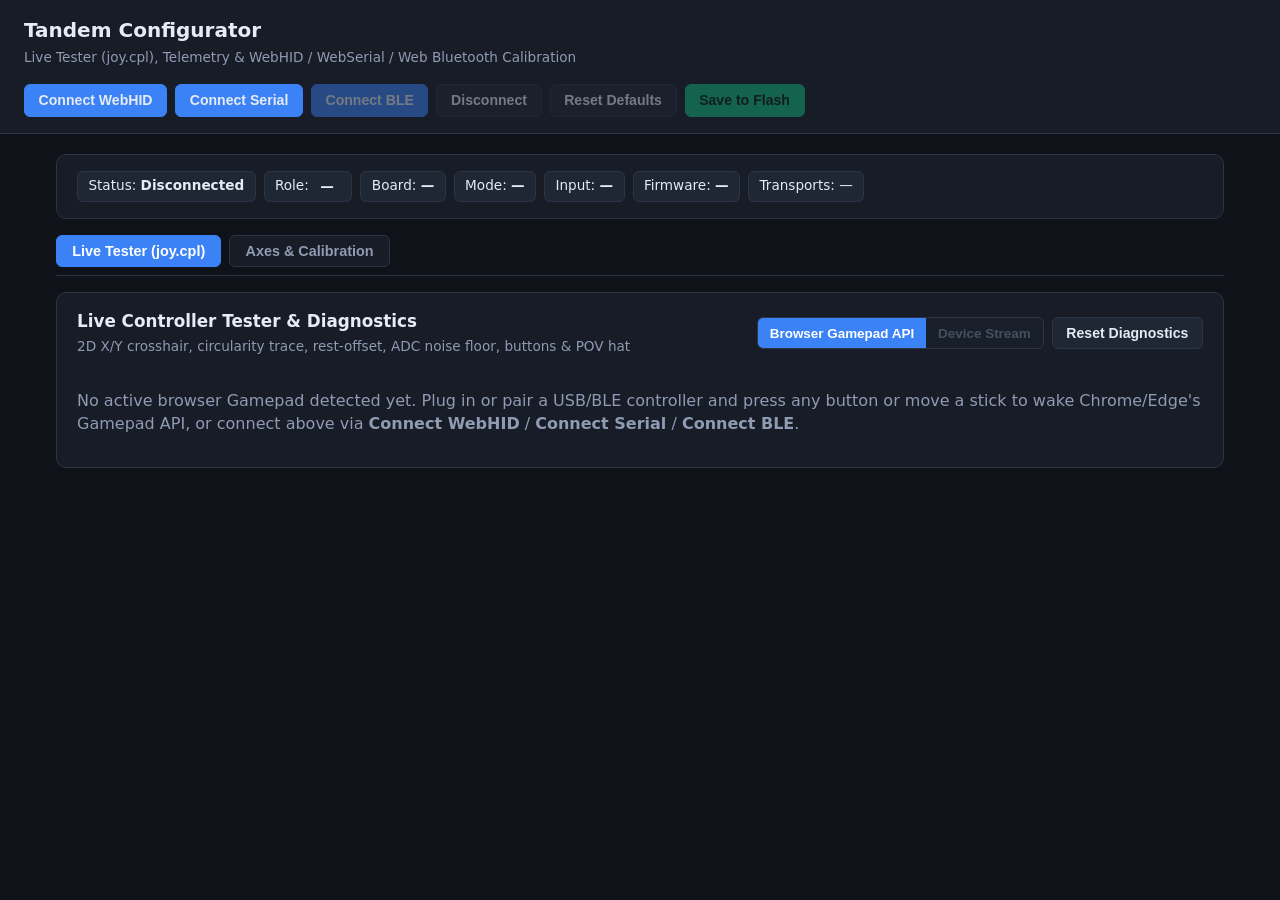
<file: configurator/index.html>
<!DOCTYPE html>
<!-- SPDX-License-Identifier: AGPL-3.0-only -->
<html lang="en">
<head>
  <meta charset="UTF-8" />
  <meta name="viewport" content="width=device-width, initial-scale=1.0" />
  <meta name="description" content="Zero-install browser configurator and live controller tester for Tandem Controls (single-stick, HOTAS, HOSAS, and custom DIY rigs) over WebHID, WebSerial, and Web Bluetooth." />
  <title>Tandem Configurator — Live Controller Tester &amp; Calibration</title>
  <link rel="stylesheet" href="style.css" />
</head>
<body>
  <header class="topbar">
    <div class="brand">
      <h1>Tandem Configurator</h1>
      <span class="subtitle">Live Tester (joy.cpl), Telemetry &amp; WebHID / WebSerial / Web Bluetooth Calibration</span>
    </div>
    <div class="actions">
      <button id="btn-connect-hid" class="btn btn-primary">Connect WebHID</button>
      <button id="btn-connect" class="btn btn-primary">Connect Serial</button>
      <button id="btn-connect-ble" class="btn btn-primary">Connect BLE</button>
      <button id="btn-disconnect" class="btn btn-secondary" disabled>Disconnect</button>
      <button id="btn-reset" class="btn btn-secondary" disabled>Reset Defaults</button>
      <button id="btn-save" class="btn btn-accent" disabled>Save to Flash</button>
    </div>
  </header>

  <main class="container">
    <div id="banner-unsupported" class="banner banner-warn hidden">
      WebHID, WebSerial, and Web Bluetooth are unavailable in this browser (use desktop <strong>Chrome</strong> or <strong>Edge</strong> for device tuning). The <strong>Gamepad API</strong> Live Tester still works below for OS-enumerated controllers.
    </div>
    <div id="status-toast" class="banner hidden"></div>

    <section id="device-panel" class="card device-bar">
      <div class="badge-group">
        <span class="badge">Status: <strong id="val-status">Disconnected</strong></span>
        <span class="badge">Role: <strong id="val-role" class="role-badge">—</strong></span>
        <span class="badge">Board: <strong id="val-board">—</strong></span>
        <span class="badge">Mode: <strong id="val-mode">—</strong></span>
        <span class="badge">Input: <strong id="val-input">—</strong></span>
        <span class="badge">Firmware: <strong id="val-fw">—</strong></span>
        <span class="badge">Transports: <span id="val-transports" class="transport-pills">—</span></span>
      </div>
      <div id="device-settings-row" class="device-settings-row hidden">
        <div id="stick-dev-controls" class="device-controls hidden">
          <label class="inline-field">Role
            <select id="sel-stick-role">
              <option value="L">Left Stick</option>
              <option value="R">Right Stick</option>
            </select>
          </label>
          <label class="inline-field">Transport Mode
            <select id="sel-stick-mode"></select>
          </label>
        </div>
        <div id="base-dev-controls" class="device-controls hidden">
          <label class="inline-field">Output Mode
            <select id="sel-base-mode">
              <option value="DUAL">Dual (2x HID)</option>
              <option value="COMBINED">Combined (1x HID)</option>
            </select>
          </label>
        </div>
      </div>
    </section>

    <section id="telemetry-panel" class="card telemetry-bar hidden">
      <div class="tlm-item">
        <span class="tlm-label">Sample / RX Rate</span>
        <strong id="tlm-sample-hz" class="tlm-val">N/A</strong>
      </div>
      <div class="tlm-item">
        <span class="tlm-label">TX / HID Rate</span>
        <strong id="tlm-tx-hz" class="tlm-val">N/A</strong>
      </div>
      <div class="tlm-item">
        <span class="tlm-label">Link / Peer</span>
        <strong id="tlm-peer" class="tlm-val">N/A</strong>
      </div>
      <div class="tlm-item">
        <span class="tlm-label">RSSI</span>
        <strong id="tlm-rssi" class="tlm-val">N/A</strong>
      </div>
      <div class="tlm-item">
        <span class="tlm-label">Dropped</span>
        <strong id="tlm-drop" class="tlm-val">N/A</strong>
      </div>
      <div class="tlm-item">
        <span class="tlm-label">Failsafe</span>
        <strong id="tlm-failsafe" class="tlm-pill">N/A</strong>
      </div>
      <div class="tlm-item">
        <span class="tlm-label">Battery</span>
        <strong id="tlm-battery" class="tlm-val">N/A</strong>
      </div>
    </section>

    <nav class="tab-bar" role="tablist">
      <button id="tab-btn-live" class="tab-btn active" role="tab" aria-selected="true">Live Tester (joy.cpl)</button>
      <button id="tab-btn-calib" class="tab-btn" role="tab" aria-selected="false">Axes &amp; Calibration</button>
    </nav>

    <section id="panel-live" class="card">
      <div class="section-header">
        <div>
          <h2>Live Controller Tester &amp; Diagnostics</h2>
          <span class="subtitle">2D X/Y crosshair, circularity trace, rest-offset, ADC noise floor, buttons &amp; POV hat</span>
        </div>
        <div class="wizard-controls">
          <div class="segmented" role="group" aria-label="Live telemetry source">
            <button id="btn-source-gamepad" class="seg-btn active">Browser Gamepad API</button>
            <button id="btn-source-device" class="seg-btn" disabled>Device Stream</button>
          </div>
          <label id="wrap-show-all-btns" class="toggle-inline hidden">
            <input type="checkbox" id="chk-show-all-btns" />
            All 32 buttons
          </label>
          <button id="btn-reset-diag" class="btn btn-secondary">Reset Diagnostics</button>
        </div>
      </div>

      <div id="live-cards-container" class="live-cards-grid">
        <p class="muted">Plug in a Tandem Controls USB/BLE HID stick or Base Station and move an axis/press a button for instant <strong>Gamepad API</strong> testing, or click <strong>Connect WebHID</strong> / <strong>Connect Serial</strong> / <strong>Connect BLE</strong> above for raw ADC values and calibration.</p>
      </div>
    </section>

    <div id="panel-calib" class="hidden">
      <div id="calib-readonly-banner" class="banner banner-warn hidden">
        Connected device is a <strong>Base Station</strong> (read-only telemetry/live view). Connect directly to a stick over USB or <code>BLE_CFG</code> to edit and persist axis calibration.
      </div>

      <section class="card">
        <div class="section-header">
          <h2>Axes &amp; Calibration</h2>
          <div class="wizard-controls">
            <label class="toggle-inline">
              <input type="checkbox" id="chk-show-all-axes" />
              Show all 8 axis slots
            </label>
            <button id="btn-center-all" class="btn btn-secondary" disabled>Capture Center (All)</button>
            <button id="btn-sweep-all" class="btn btn-secondary" disabled>Start Min/Max Sweep</button>
            <button id="btn-apply-all" class="btn btn-primary" disabled>Apply All Axes</button>
          </div>
        </div>
        <div id="axes-grid" class="axes-grid">
          <p class="muted">Connect a Tandem Controls stick over USB (<strong>WebHID</strong> or <strong>WebSerial</strong>) or BLE (<code>BLE_CFG</code> mode — no OS Bluetooth pairing needed).</p>
        </div>
      </section>

      <section class="card" style="margin-top: 1rem;">
        <h2>Buttons &amp; POV Hat</h2>
        <div id="digital-panel" class="digital-panel">
          <div id="hat-box" class="hat-box hidden">
            <span class="label">POV Hat</span>
            <strong id="val-hat">Centered (0)</strong>
          </div>
          <div id="buttons-grid" class="buttons-grid"></div>
        </div>
      </section>
    </div>
  </main>

  <script src="app.js"></script>
</body>
</html>
</file>
<file: configurator/style.css>
/* SPDX-License-Identifier: AGPL-3.0-only */
:root {
  --bg: #0f1218;
  --surface: #171c26;
  --surface-alt: #1f2634;
  --border: #2c3547;
  --text: #e6ebf5;
  --muted: #8f9bb3;
  --primary: #3b82f6;
  --accent: #10b981;
  --warn: #f59e0b;
  --danger: #ef4444;
}

* {
  box-sizing: border-box;
}

body {
  margin: 0;
  font-family: system-ui, -apple-system, Segoe UI, Roboto, sans-serif;
  background: var(--bg);
  color: var(--text);
  line-height: 1.45;
}

.topbar {
  display: flex;
  flex-wrap: wrap;
  align-items: center;
  justify-content: space-between;
  gap: 1rem;
  padding: 1rem 1.5rem;
  background: var(--surface);
  border-bottom: 1px solid var(--border);
}

.brand h1 {
  margin: 0;
  font-size: 1.25rem;
}

.subtitle {
  color: var(--muted);
  font-size: 0.85rem;
}

.actions,
.wizard-controls {
  display: flex;
  flex-wrap: wrap;
  gap: 0.5rem;
}

.container {
  max-width: 1200px;
  margin: 1.25rem auto;
  padding: 0 1rem;
  display: flex;
  flex-direction: column;
  gap: 1rem;
}

.card {
  background: var(--surface);
  border: 1px solid var(--border);
  border-radius: 10px;
  padding: 1rem 1.25rem;
}

.device-bar {
  display: flex;
  flex-wrap: wrap;
  align-items: center;
  justify-content: space-between;
  gap: 0.75rem;
}

.badge-group {
  display: flex;
  flex-wrap: wrap;
  gap: 0.5rem;
}

.badge {
  background: var(--surface-alt);
  border: 1px solid var(--border);
  border-radius: 6px;
  padding: 0.3rem 0.65rem;
  font-size: 0.85rem;
}

.device-settings-row,
.device-controls {
  display: flex;
  flex-wrap: wrap;
  align-items: center;
  gap: 0.6rem;
}

.inline-field {
  display: inline-flex;
  align-items: center;
  gap: 0.45rem;
  background: var(--surface-alt);
  border: 1px solid var(--border);
  border-radius: 6px;
  padding: 0.22rem 0.55rem;
  font-size: 0.82rem;
  color: var(--muted);
}

.inline-field select {
  background: var(--bg);
  color: var(--text);
  border: 1px solid var(--border);
  border-radius: 5px;
  padding: 0.22rem 0.4rem;
  font-size: 0.82rem;
}

.btn {
  border: 1px solid var(--border);
  border-radius: 6px;
  padding: 0.45rem 0.85rem;
  font-size: 0.88rem;
  font-weight: 600;
  cursor: pointer;
  color: var(--text);
  background: var(--surface-alt);
}

.btn:disabled {
  opacity: 0.45;
  cursor: not-allowed;
}

.btn-primary {
  background: var(--primary);
  border-color: var(--primary);
}

.btn-accent {
  background: var(--accent);
  border-color: var(--accent);
  color: #072219;
}

.btn-warn {
  background: var(--warn);
  border-color: var(--warn);
  color: #1f1400;
}

.banner {
  padding: 0.75rem 1rem;
  border-radius: 8px;
  border: 1px solid var(--border);
  background: var(--surface-alt);
}

.banner-warn {
  border-color: var(--warn);
  color: #fde68a;
}

.banner-ok {
  border-color: var(--accent);
  color: #a7f3d0;
}

.banner-err {
  border-color: var(--danger);
  color: #fecaca;
}

.hidden {
  display: none !important;
}

.section-header {
  display: flex;
  flex-wrap: wrap;
  justify-content: space-between;
  align-items: center;
  gap: 0.75rem;
  margin-bottom: 1rem;
}

.section-header h2,
.card h2 {
  margin: 0 0 0.75rem 0;
  font-size: 1.05rem;
}

.section-header h2 {
  margin: 0;
}

.axes-grid {
  display: grid;
  grid-template-columns: repeat(auto-fit, minmax(320px, 1fr));
  gap: 1rem;
}

.axis-card {
  background: var(--surface-alt);
  border: 1px solid var(--border);
  border-radius: 8px;
  padding: 0.9rem;
  display: flex;
  flex-direction: column;
  gap: 0.65rem;
}

.axis-head {
  display: flex;
  justify-content: space-between;
  align-items: center;
}

.axis-title {
  font-weight: 700;
  font-size: 0.95rem;
}

.bar-row {
  display: grid;
  grid-template-columns: 52px 1fr 68px;
  align-items: center;
  gap: 0.5rem;
  font-size: 0.82rem;
}

.bar-track {
  position: relative;
  height: 12px;
  background: var(--bg);
  border: 1px solid var(--border);
  border-radius: 999px;
  overflow: hidden;
}

.bar-fill {
  height: 100%;
  background: var(--primary);
  width: 0%;
}

.bar-fill.shaped {
  position: absolute;
  top: 0;
  background: var(--accent);
}

.form-grid {
  display: grid;
  grid-template-columns: repeat(3, 1fr);
  gap: 0.45rem;
}

.field {
  display: flex;
  flex-direction: column;
  gap: 0.2rem;
  font-size: 0.78rem;
  color: var(--muted);
}

.field input,
.field select {
  width: 100%;
  background: var(--bg);
  color: var(--text);
  border: 1px solid var(--border);
  border-radius: 5px;
  padding: 0.3rem 0.4rem;
  font-size: 0.82rem;
}

.axis-foot {
  display: flex;
  align-items: center;
  justify-content: space-between;
  gap: 0.5rem;
}

.curve-preview {
  background: var(--bg);
  border: 1px solid var(--border);
  border-radius: 6px;
}

.digital-panel {
  display: flex;
  flex-wrap: wrap;
  align-items: center;
  gap: 1rem;
}

.hat-box {
  background: var(--surface-alt);
  border: 1px solid var(--border);
  border-radius: 6px;
  padding: 0.5rem 0.85rem;
  display: flex;
  flex-direction: column;
  min-width: 130px;
}

.buttons-grid {
  display: flex;
  flex-wrap: wrap;
  gap: 0.45rem;
}

.btn-pill {
  min-width: 44px;
  text-align: center;
  padding: 0.35rem 0.5rem;
  border-radius: 6px;
  font-size: 0.8rem;
  background: var(--surface-alt);
  border: 1px solid var(--border);
  color: var(--muted);
}

.btn-pill.pressed {
  background: var(--accent);
  border-color: var(--accent);
  color: #072219;
  font-weight: 700;
}

.muted {
  color: var(--muted);
}

.toggle-inline {
  display: inline-flex;
  align-items: center;
  gap: 0.4rem;
  font-size: 0.85rem;
  color: var(--muted);
}

.role-badge {
  padding: 0.1rem 0.45rem;
  border-radius: 4px;
}

.role-left {
  background: rgba(59, 130, 246, 0.2);
  color: #93c5fd;
}

.role-right {
  background: rgba(16, 185, 129, 0.2);
  color: #6ee7b7;
}

.role-base {
  background: rgba(245, 158, 11, 0.2);
  color: #fcd34d;
}

.transport-pills {
  display: inline-flex;
  flex-wrap: wrap;
  gap: 0.25rem;
}

.tx-pill {
  font-size: 0.72rem;
  padding: 0.1rem 0.4rem;
  border-radius: 4px;
  background: var(--bg);
  border: 1px solid var(--border);
  color: var(--muted);
}

.tx-pill.active {
  border-color: var(--accent);
  color: #a7f3d0;
}

.tx-pill.active-link {
  border-color: var(--primary);
  color: #93c5fd;
}

.telemetry-bar {
  display: grid;
  grid-template-columns: repeat(auto-fit, minmax(130px, 1fr));
  gap: 0.65rem;
}

.tlm-item {
  background: var(--surface-alt);
  border: 1px solid var(--border);
  border-radius: 6px;
  padding: 0.45rem 0.65rem;
  display: flex;
  flex-direction: column;
  gap: 0.15rem;
}

.tlm-label {
  font-size: 0.74rem;
  color: var(--muted);
}

.tlm-val {
  font-size: 0.92rem;
}

.tlm-pill {
  display: inline-block;
  width: fit-content;
  font-size: 0.82rem;
  padding: 0.08rem 0.45rem;
  border-radius: 4px;
  background: var(--bg);
  border: 1px solid var(--border);
}

.tlm-pill.ok {
  border-color: var(--accent);
  color: #6ee7b7;
}

.tlm-pill.fault {
  border-color: var(--danger);
  color: #fca5a5;
}

.tab-bar {
  display: flex;
  gap: 0.5rem;
  border-bottom: 1px solid var(--border);
  padding-bottom: 0.5rem;
}

.tab-btn {
  border: 1px solid var(--border);
  border-radius: 6px;
  padding: 0.45rem 0.95rem;
  font-size: 0.9rem;
  font-weight: 600;
  cursor: pointer;
  background: var(--surface);
  color: var(--muted);
}

.tab-btn.active {
  background: var(--primary);
  border-color: var(--primary);
  color: #fff;
}

.segmented {
  display: inline-flex;
  border: 1px solid var(--border);
  border-radius: 6px;
  overflow: hidden;
}

.seg-btn {
  border: none;
  padding: 0.4rem 0.75rem;
  font-size: 0.84rem;
  font-weight: 600;
  cursor: pointer;
  background: var(--surface-alt);
  color: var(--muted);
}

.seg-btn.active {
  background: var(--primary);
  color: #fff;
}

.seg-btn:disabled {
  opacity: 0.4;
  cursor: not-allowed;
}

.live-cards-grid {
  display: grid;
  grid-template-columns: repeat(auto-fit, minmax(460px, 1fr));
  gap: 1rem;
}

.live-card {
  background: var(--surface-alt);
  border: 1px solid var(--border);
  border-radius: 8px;
  padding: 1rem;
  display: flex;
  flex-direction: column;
  gap: 0.85rem;
}

.live-card-head {
  display: flex;
  justify-content: space-between;
  align-items: center;
  gap: 0.5rem;
  flex-wrap: wrap;
}

.live-card-title {
  font-weight: 700;
  font-size: 0.98rem;
}

.live-top-row {
  display: grid;
  grid-template-columns: 230px 1fr;
  gap: 1rem;
  align-items: start;
}

@media (max-width: 640px) {
  .live-cards-grid {
    grid-template-columns: 1fr;
  }
  .live-top-row {
    grid-template-columns: 1fr;
  }
}

.xy-box {
  display: flex;
  flex-direction: column;
  align-items: center;
  gap: 0.4rem;
}

.xy-canvas {
  background: var(--bg);
  border: 1px solid var(--border);
  border-radius: 8px;
  width: 220px;
  height: 220px;
}

.xy-readout {
  font-family: ui-monospace, SFMono-Regular, Menlo, monospace;
  font-size: 0.8rem;
  color: var(--muted);
}

.live-axes-list {
  display: flex;
  flex-direction: column;
  gap: 0.45rem;
}

.live-axis-row {
  display: grid;
  grid-template-columns: 56px 1fr 78px;
  align-items: center;
  gap: 0.5rem;
  font-size: 0.82rem;
}

.live-axis-num {
  text-align: right;
  font-family: ui-monospace, SFMono-Regular, Menlo, monospace;
  font-size: 0.78rem;
}

.live-digital-row {
  display: flex;
  flex-wrap: wrap;
  align-items: flex-start;
  gap: 0.9rem;
}

.hat-compass {
  background: var(--bg);
  border: 1px solid var(--border);
  border-radius: 8px;
  padding: 0.5rem;
  display: flex;
  flex-direction: column;
  align-items: center;
  gap: 0.25rem;
  min-width: 108px;
}

.hat-compass-label {
  font-size: 0.78rem;
  color: var(--muted);
}

.live-buttons-wrap {
  flex: 1;
  display: flex;
  flex-wrap: wrap;
  gap: 0.35rem;
}

.diag-panel {
  background: var(--bg);
  border: 1px solid var(--border);
  border-radius: 8px;
  padding: 0.65rem 0.8rem;
  display: grid;
  grid-template-columns: repeat(auto-fit, minmax(170px, 1fr));
  gap: 0.5rem;
  font-size: 0.8rem;
}

.diag-metric {
  display: flex;
  flex-direction: column;
  gap: 0.1rem;
}

.diag-metric .diag-label {
  color: var(--muted);
  font-size: 0.73rem;
}

.diag-metric strong {
  font-family: ui-monospace, SFMono-Regular, Menlo, monospace;
  font-size: 0.8rem;
}
</file>
